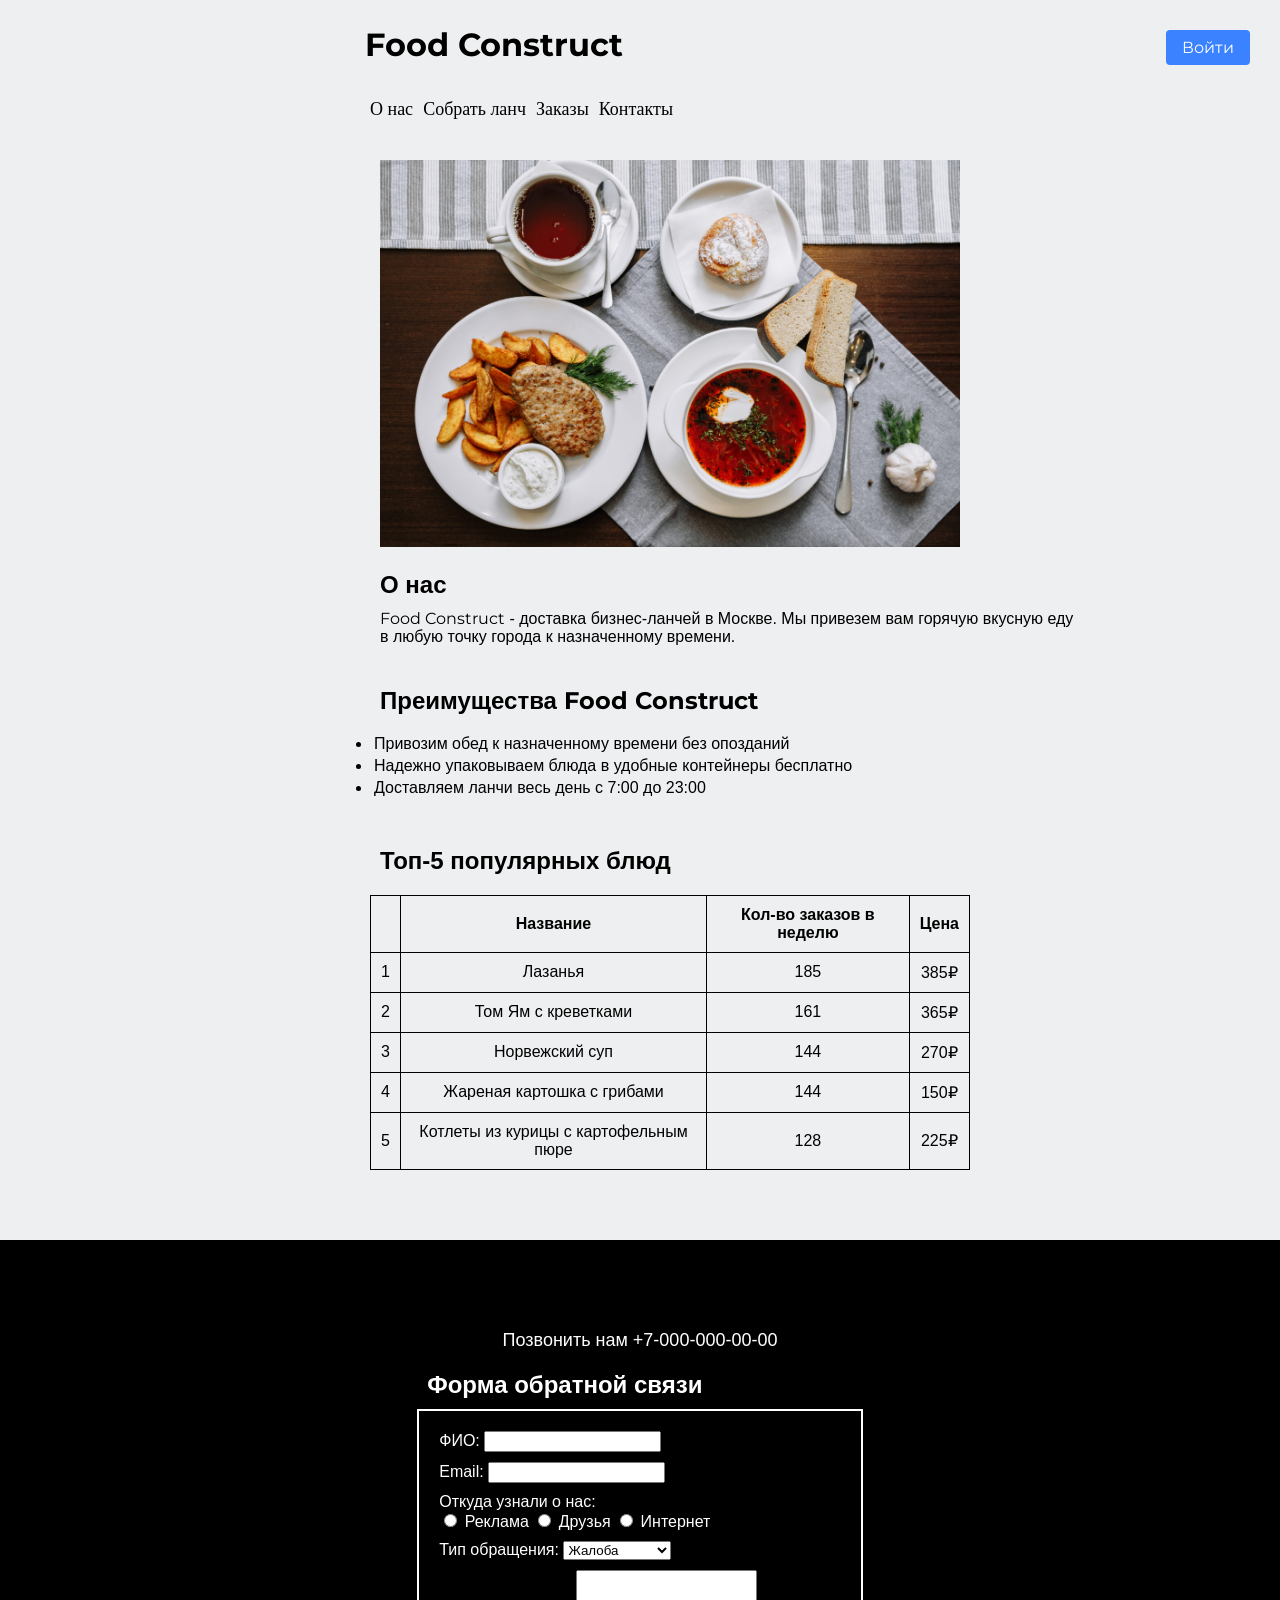
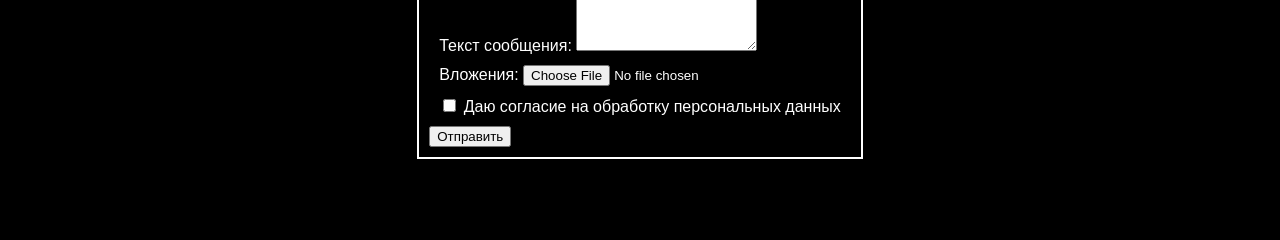
<file: index.html>
<!DOCTYPE html>
<html lang="ru">
<head>
    <meta charset="UTF-8">
    <meta name="viewport" content="width=device-width, initial-scale=1.0">
    <link rel="stylesheet" href="styles.css">
    <link rel="preconnect" href="https://fonts.googleapis.com">
    <link rel="preconnect" href="https://fonts.gstatic.com" crossorigin>
    <link href="https://fonts.googleapis.com/css2?family=Montserrat:ital,wght@0,100..900;1,100..900&display=swap" rel="stylesheet">
    <title>Food Construct</title>
</head>
<body>
    <div class="wrapper">
        <div class="header">
            <h1><span>Food Construct</span></h1>
            <div class="nav">
                <a href="" class="def">О нас</a>
                <a href="" class="def">Собрать ланч</a>
                <a href="" class="def">Заказы</a>
                <a href="contact.html" class="def">Контакты</a>
                <a href="auth.html" class="auth">Войти</a>
            </div>
        </div>
        <div class="main">
            <section class="about">
                <img src="lunch.jpg" alt="">
                <h2>О нас</h2>
                <p><span>Food Construct</span> - доставка бизнес-ланчей в Москве. Мы привезем вам горячую вкусную еду в любую точку города к назначенному времени.</p>
            </section>
            <section class="food">
                <h2>Преимущества <span>Food Construct</span></h2>
                <ul>
                    <li>Привозим обед к назначенному времени без опозданий</li>
                    <li>Надежно упаковываем блюда в удобные контейнеры бесплатно</li>
                    <li>Доставляем ланчи весь день с 7:00 до 23:00</li>
                </ul>
            </section>
            <section class="tab">
                <h2>Топ-5 популярных блюд</h2>
                <table>
                    <tr>
                        <td></td>
                        <td><b>Название</b></td>
                        <td><b>Кол-во заказов в неделю</b></td>
                        <td><b>Цена</b></td>
                    </tr>
                    <tr>
                        <td>1</td>
                        <td>Лазанья</td>
                        <td>185</td>
                        <td>385₽</td>
                    </tr>
                    <tr>
                        <td>2</td>
                        <td>Том Ям с креветками</td>
                        <td>161</td>
                        <td>365₽</td>
                    </tr>
                    <tr>
                        <td>3</td>
                        <td>Норвежский суп</td>
                        <td>144</td>
                        <td>270₽</td>
                    </tr>
                    <tr>
                        <td>4</td>
                        <td>Жареная картошка с грибами</td>
                        <td>144</td>
                        <td>150₽</td>
                    </tr>
                    <tr>
                        <td>5</td>
                        <td>Котлеты из курицы с картофельным пюре</td>
                        <td>128</td>
                        <td>225₽</td>
                    </tr>
                    
                </table>
            </section>
        </div>
        <div class="footer">
            <p>Позвонить нам +7-000-000-00-00</p>
            <section class="feedback">
                <h2>Форма обратной связи</h2>
                <form action="https://httpbin.org/post" method="POST" enctype="multipart/form-data">
                    <div class="form">
                        <label for="fullname">ФИО:</label>
                        <input type="text" id="fullname" name="fullname" required>
                    </div>
                    
                    <div class="form">
                        <label for="email">Email:</label>
                        <input type="email" id="email" name="email" required>
                    </div>

                    <div class="form">
                        <label>Откуда узнали о нас:</label>
                        <div>
                            <label><input type="radio" name="source" value="ads" required> Реклама</label>
                            <label><input type="radio" name="source" value="friends"> Друзья</label>
                            <label><input type="radio" name="source" value="internet"> Интернет</label>
                        </div>
                    </div>

                    <div class="form">
                        <label for="requestType">Тип обращения:</label>
                        <select id="requestType" name="request_type">
                            <option value="complaint">Жалоба</option>
                            <option value="suggestion">Предложение</option>
                        </select>
                    </div>

                    <div class="form">
                        <label for="message">Текст сообщения:</label>
                        <textarea id="message" name="message" rows="5" required></textarea>
                    </div>

                    <div class="form">
                        <label for="attachment">Вложения:</label>
                        <input type="file" id="attachment" name="attachment">
                    </div>

                    <div class="form">
                        <label>
                            <input type="checkbox" name="consent" required>
                            Даю согласие на обработку персональных данных
                        </label>
                    </div>

                    <button type="submit">Отправить</button>
                </form>
            </section>
        </div>
    </div>
</body>
</html>
</file>
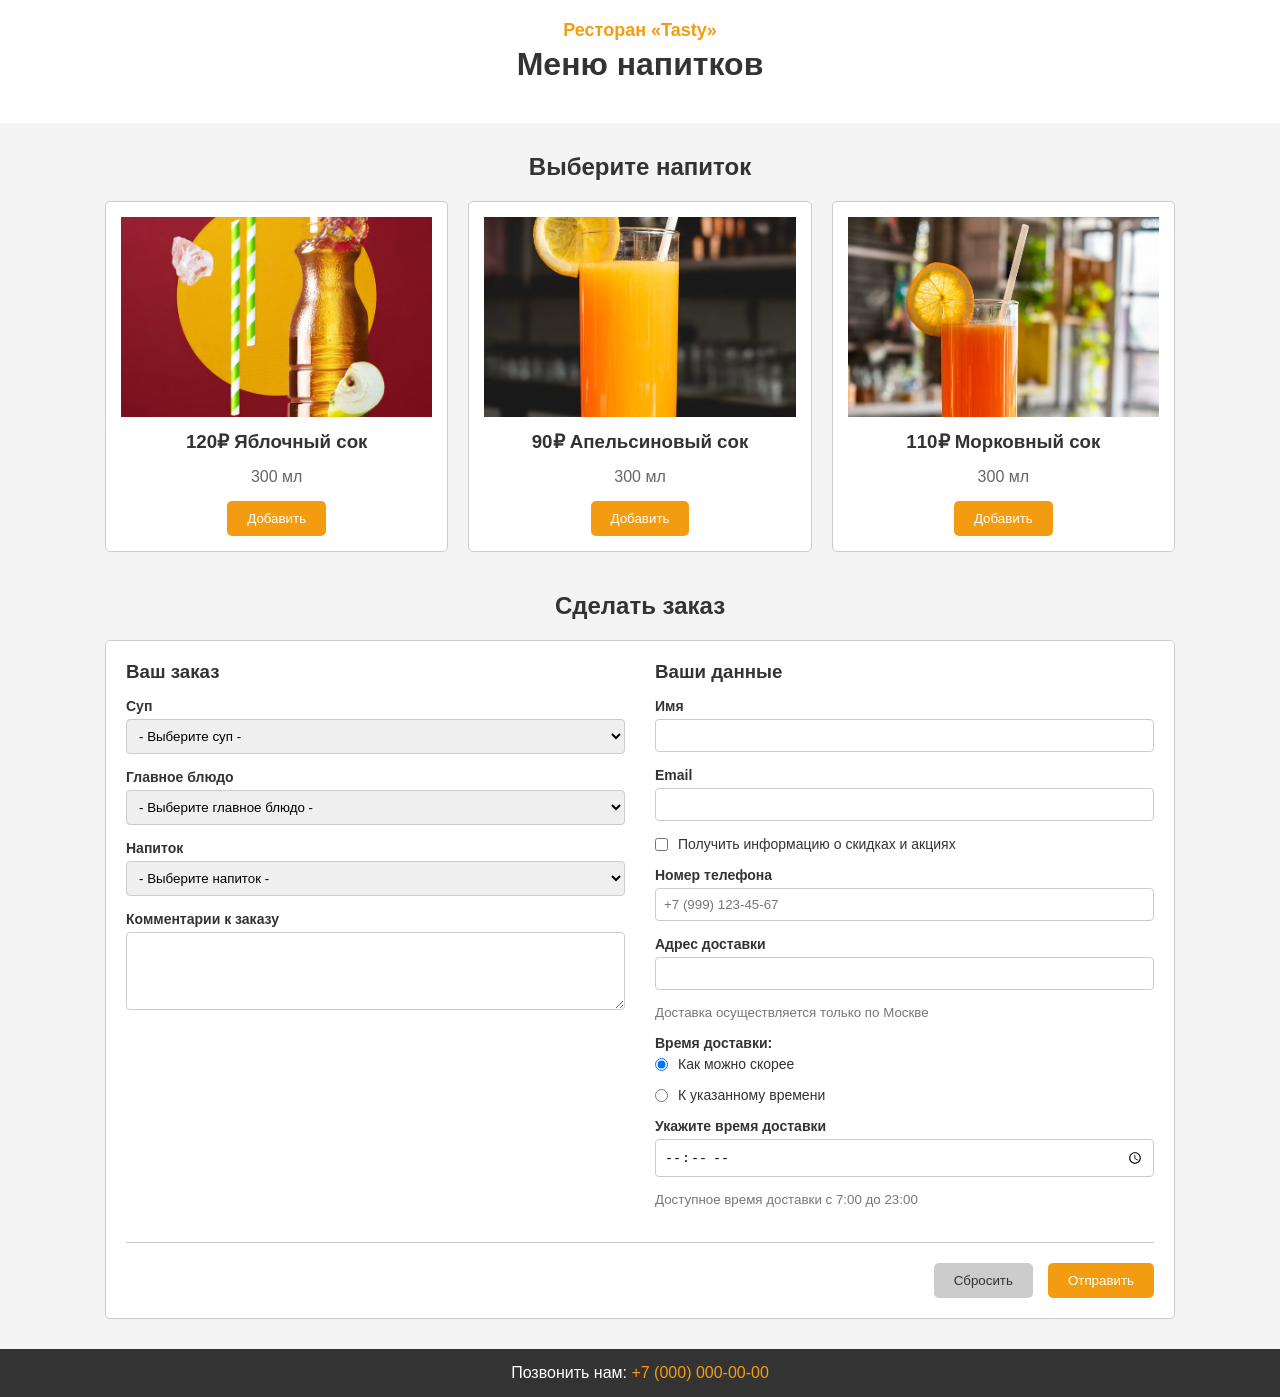
<file: lab_3/index.html>
<!DOCTYPE html>
<html lang="ru">
<head>
    <meta charset="UTF-8">
    <meta name="viewport" content="width=device-width, initial-scale=1.0">
    <title>Tasty</title>
    <link rel="stylesheet" href="styles.css">
</head>
<body>
    <header class="head">
        <div class="wrap">
            <p class="restaurant">Ресторан «Tasty»</p>
            <h1>Меню напитков</h1>
        </div>
    </header>

    <main class="main">
        <section class="drinks">
            <div class="wrap">
                <h2>Выберите напиток</h2>
                <div class="grid">
                    <article class="card">
                        <img src="images/apple-juice.png" alt="Яблочный сок" width="300" height="200">
                        <h3>120₽ Яблочный сок</h3>
                        <p>300 мл</p>
                        <button class="btn" type="button">Добавить</button>
                    </article>

                    <article class="card">
                        <img src="images/orange-juice.png" alt="Апельсиновый сок" width="300" height="200">
                        <h3>90₽ Апельсиновый сок</h3>
                        <p>300 мл</p>
                        <button class="btn" type="button">Добавить</button>
                    </article>

                    <article class="card">
                        <img src="images/carrot-juice.png" alt="Морковный сок" width="300" height="200">
                        <h3>110₽ Морковный сок</h3>
                        <p>300 мл</p>
                        <button class="btn" type="button">Добавить</button>
                    </article>
                </div>
            </div>
        </section>

        <section class="order">
            <div class="wrap">
                <h2>Сделать заказ</h2>
                <form class="form" action="https://httpbin.org/post" method="POST" enctype="multipart/form-data">
                    <div class="form-grid">
                        <div class="col">
                            <h3>Ваш заказ</h3>
                            
                            <label for="soup">Суп</label>
                            <select id="soup" name="soup">
                                <option value="">- Выберите суп -</option>
                                <option value="borsch">Борщ</option>
                                <option value="solyanka">Солянка</option>
                            </select>

                            <label for="main">Главное блюдо</label>
                            <select id="main" name="main">
                                <option value="">- Выберите главное блюдо -</option>
                                <option value="steak">Стейк</option>
                                <option value="pasta">Паста</option>
                            </select>

                            <label for="drink">Напиток</label>
                            <select id="drink" name="drink">
                                <option value="">- Выберите напиток -</option>
                                <option value="apple">Яблочный сок</option>
                                <option value="orange">Апельсиновый сок</option>
                                <option value="carrot">Морковный сок</option>
                            </select>

                            <label for="comment">Комментарии к заказу</label>
                            <textarea id="comment" name="comment" rows="4"></textarea>
                        </div>

                        <div class="col">
                            <h3>Ваши данные</h3>
                            
                            <label for="name">Имя</label>
                            <input type="text" id="name" name="name" required>

                            <label for="email">Email</label>
                            <input type="email" id="email" name="email" required>

                            <div class="check">
                                <input type="checkbox" id="subscribe" name="subscribe">
                                <label for="subscribe">Получить информацию о скидках и акциях</label>
                            </div>

                            <label for="phone">Номер телефона</label>
                            <input type="tel" id="phone" name="phone" pattern="\+7\s?\(?\d{3}\)?\s?\d{3}-?\d{2}-?\d{2}" placeholder="+7 (999) 123-45-67" required>

                            <label for="address">Адрес доставки</label>
                            <input type="text" id="address" name="address" required>
                            <small>Доставка осуществляется только по Москве</small>

                            <label>Время доставки:</label>
                            <div class="radio">
                                <input type="radio" id="asap" name="delivery_time" value="asap" checked>
                                <label for="asap">Как можно скорее</label>
                            </div>
                            <div class="radio">
                                <input type="radio" id="exact" name="delivery_time" value="exact">
                                <label for="exact">К указанному времени</label>
                            </div>

                            <label for="time">Укажите время доставки</label>
                            <input type="time" id="time" name="time" min="07:00" max="23:00">
                            <small>Доступное время доставки с 7:00 до 23:00</small>
                        </div>
                    </div>

                    <div class="actions">
                        <button type="reset" class="btn btn-grey">Сбросить</button>
                        <button type="submit" class="btn">Отправить</button>
                    </div>
                </form>
            </div>
        </section>
    </main>

    <footer class="foot">
        <div class="wrap">
            <p>Позвонить нам: <a href="tel:+70000000000">+7 (000) 000-00-00</a></p>
        </div>
    </footer>
</body>
</html>
</file>
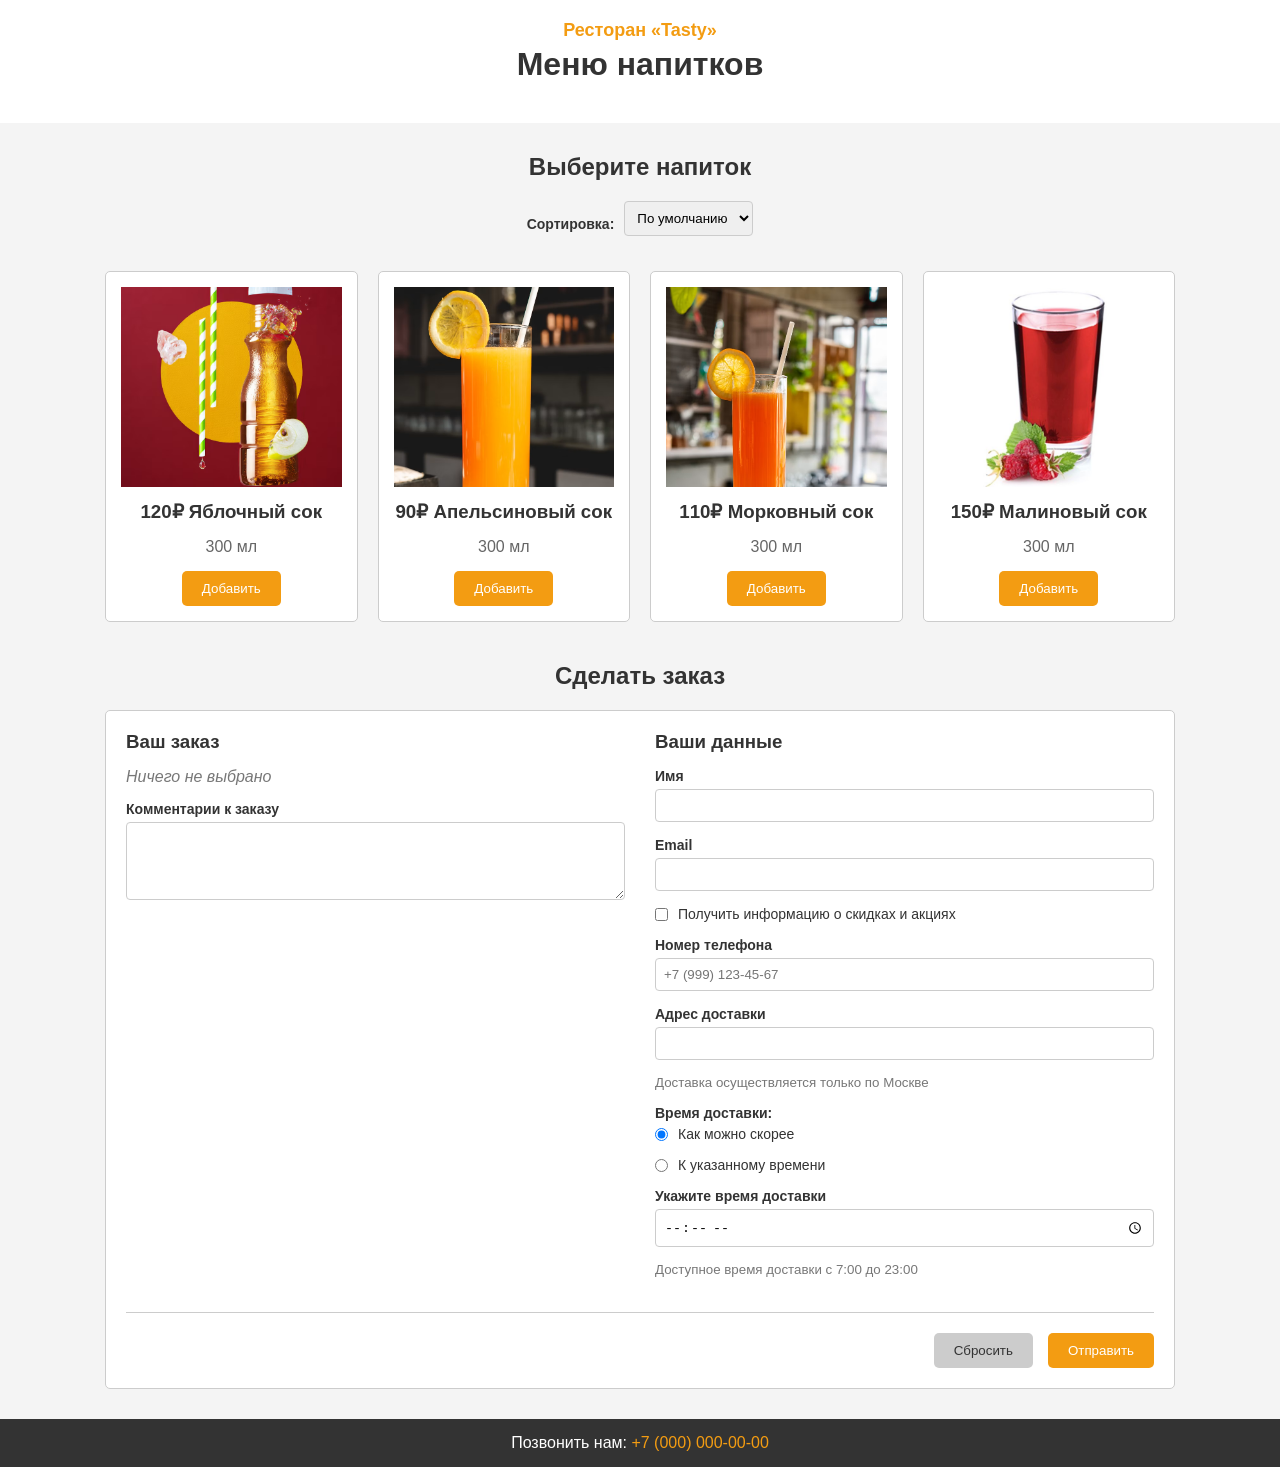
<file: lab_4/index.html>
<!DOCTYPE html>
<html lang="ru">
<head>
    <meta charset="UTF-8">
    <meta name="viewport" content="width=device-width, initial-scale=1.0">
    <title>Заказ напитков</title>
    <link rel="stylesheet" href="styles.css">
</head>
<body>
    <header class="head">
        <div class="wrap">
            <p class="restaurant">Ресторан «Tasty»</p>
            <h1>Меню напитков</h1>
        </div>
    </header>

    <main class="main">
        <section class="drinks">
            <div class="wrap">
                <h2>Выберите напиток</h2>
                <div class="controls">
                    <label for="sort">Сортировка:</label>
                    <select id="sort">
                        <option value="default">По умолчанию</option>
                        <option value="alphabet">По алфавиту</option>
                    </select>
                </div>
                <div class="grid">
                </div>
            </div>
        </section>

        <section class="order">
            <div class="wrap">
                <h2>Сделать заказ</h2>
                <form class="form" action="#" method="POST">
                    <div class="form-grid">
                        <div class="col">
                            <h3>Ваш заказ</h3>
                            <div id="cart">
                                <p class="empty">Ничего не выбрано</p>
                            </div>
                            <label for="comment">Комментарии к заказу</label>
                            <textarea id="comment" name="comment" rows="4"></textarea>
                        </div>

                        <div class="col">
                            <h3>Ваши данные</h3>
                            
                            <label for="name">Имя</label>
                            <input type="text" id="name" name="name" required>

                            <label for="email">Email</label>
                            <input type="email" id="email" name="email" required>

                            <div class="check">
                                <input type="checkbox" id="subscribe" name="subscribe">
                                <label for="subscribe">Получить информацию о скидках и акциях</label>
                            </div>

                            <label for="phone">Номер телефона</label>
                            <input type="tel" id="phone" name="phone" pattern="\+7\s?\(?\d{3}\)?\s?\d{3}-?\d{2}-?\d{2}" placeholder="+7 (999) 123-45-67" required>

                            <label for="address">Адрес доставки</label>
                            <input type="text" id="address" name="address" required>
                            <small>Доставка осуществляется только по Москве</small>

                            <label>Время доставки:</label>
                            <div class="radio">
                                <input type="radio" id="asap" name="delivery_time" value="asap" checked>
                                <label for="asap">Как можно скорее</label>
                            </div>
                            <div class="radio">
                                <input type="radio" id="exact" name="delivery_time" value="exact">
                                <label for="exact">К указанному времени</label>
                            </div>

                            <label for="time">Укажите время доставки</label>
                            <input type="time" id="time" name="time" min="07:00" max="23:00">
                            <small>Доступное время доставки с 7:00 до 23:00</small>
                            
                            <input type="hidden" id="drink-input" name="drink" value="">
                        </div>
                    </div>

                    <div class="actions">
                        <button type="reset" class="btn btn-grey">Сбросить</button>
                        <button type="submit" class="btn">Отправить</button>
                    </div>
                </form>
            </div>
        </section>
    </main>

    <footer class="foot">
        <div class="wrap">
            <p>Позвонить нам: <a href="tel:+70000000000">+7 (000) 000-00-00</a></p>
        </div>
    </footer>

    <script src="data.js"></script>
    <script src="main.js"></script>
</body>
</html>
</file>
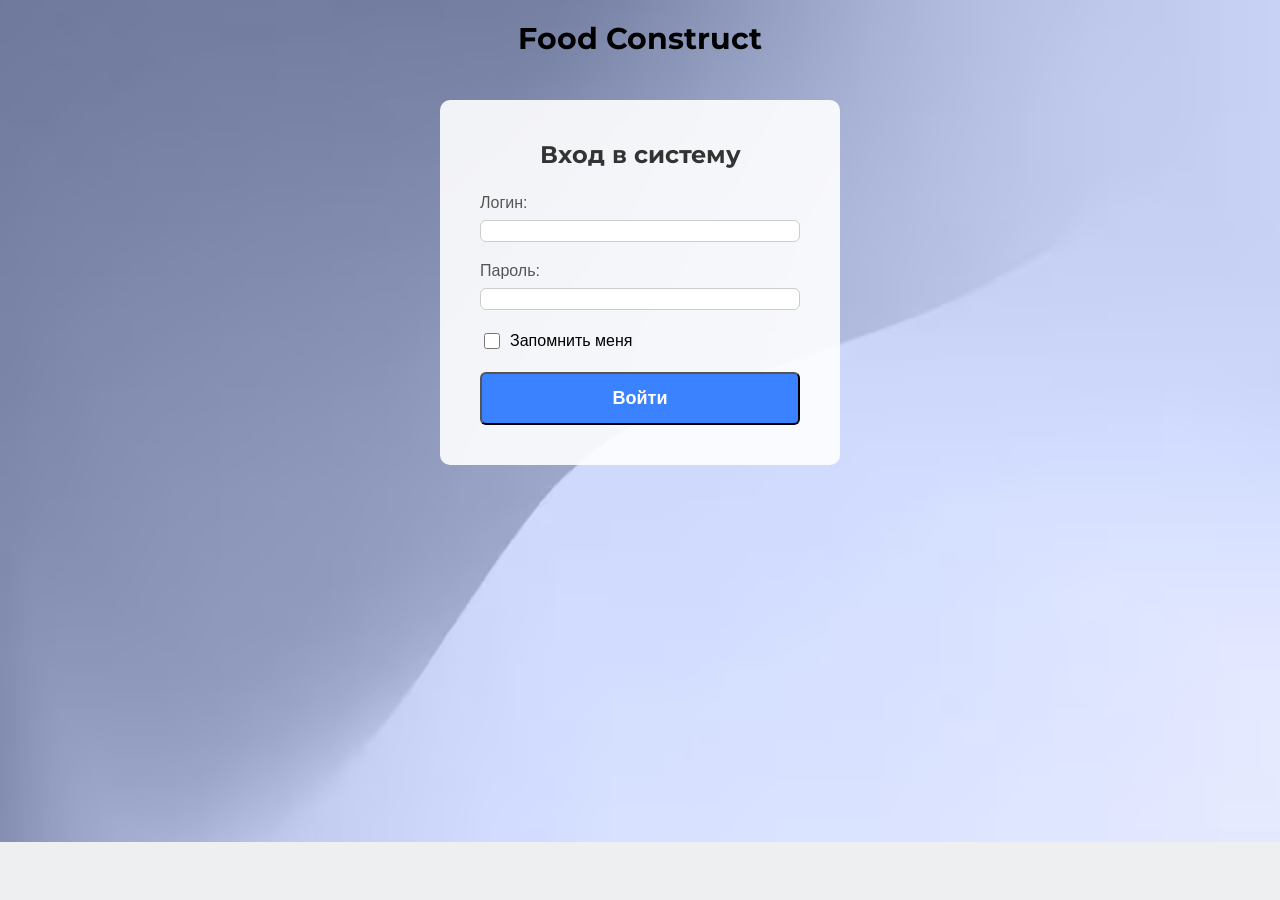
<file: auth.html>
<!DOCTYPE html>
<html lang="ru">
<head>
    <meta charset="UTF-8">
    <meta name="viewport" content="width=device-width, initial-scale=1.0">
    <title>Аутентификация</title>
    <link rel="stylesheet" href="auth.css">
    <link rel="preconnect" href="https://fonts.googleapis.com">
    <link rel="preconnect" href="https://fonts.gstatic.com" crossorigin>
    <link href="https://fonts.googleapis.com/css2?family=Montserrat:ital,wght@0,100..900;1,100..900&display=swap" rel="stylesheet">
</head>
<body>
    <img src="image copy.png" alt="">
    <div class="wrapper">
        <div class="header">
            <a href="index.html">Food Construct</a>
        </div>
        <div class="auth">
            <form action="https://httpbin.org/post" method="POST" class="auth-form">
                <h2>Вход в систему</h2>
                
                <div class="form">
                    <label for="login">Логин:</label>
                    <input type="text" id="login" name="login" required>
                </div>
                
                <div class="form">
                    <label for="password">Пароль:</label>
                    <input type="password" id="password" name="password" required>
                </div>
                
                <div class="checkbox">
                    <label>
                        <input type="checkbox" name="remember">
                        Запомнить меня
                    </label>
                </div>
                
                <button type="submit">Войти</button>
            </form>
        </div>
    </div>
</body>
</html>
</file>
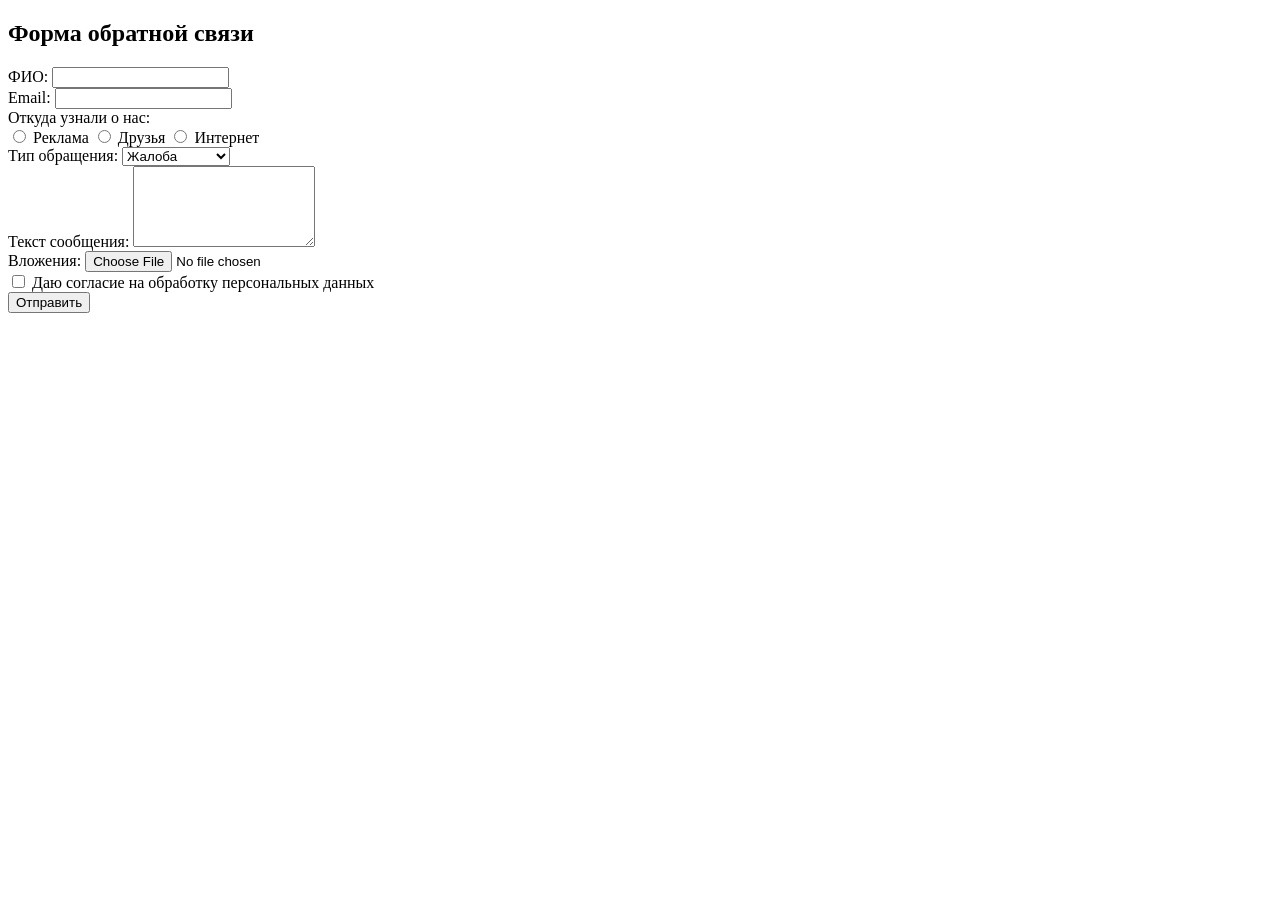
<file: contact.html>
<!DOCTYPE html>
<html lang="ru">
<head>
    <meta charset="UTF-8">
    <meta name="viewport" content="width=device-width, initial-scale=1.0">
    <title>Обратная связь</title>
</head>
<body>
    <div class="wrapper">
        <section class="feedback">
                <h2>Форма обратной связи</h2>
                <form action="https://httpbin.org/post" method="POST" enctype="multipart/form-data">
                    <div class="form">
                        <label for="fullname">ФИО:</label>
                        <input type="text" id="fullname" name="fullname" required>
                    </div>
                    
                    <div class="form">
                        <label for="email">Email:</label>
                        <input type="email" id="email" name="email" required>
                    </div>

                    <div class="form">
                        <label>Откуда узнали о нас:</label>
                        <div>
                            <label><input type="radio" name="source" value="ads" required> Реклама</label>
                            <label><input type="radio" name="source" value="friends"> Друзья</label>
                            <label><input type="radio" name="source" value="internet"> Интернет</label>
                        </div>
                    </div>

                    <div class="form">
                        <label for="requestType">Тип обращения:</label>
                        <select id="requestType" name="request_type">
                            <option value="complaint">Жалоба</option>
                            <option value="suggestion">Предложение</option>
                        </select>
                    </div>

                    <div class="form">
                        <label for="message">Текст сообщения:</label>
                        <textarea id="message" name="message" rows="5" required></textarea>
                    </div>

                    <div class="form">
                        <label for="attachment">Вложения:</label>
                        <input type="file" id="attachment" name="attachment">
                    </div>

                    <div class="form">
                        <label>
                            <input type="checkbox" name="consent" required>
                            Даю согласие на обработку персональных данных
                        </label>
                    </div>

                    <button type="submit">Отправить</button>
                </form>
        </section>
    </div>
</body>
</html>
</file>
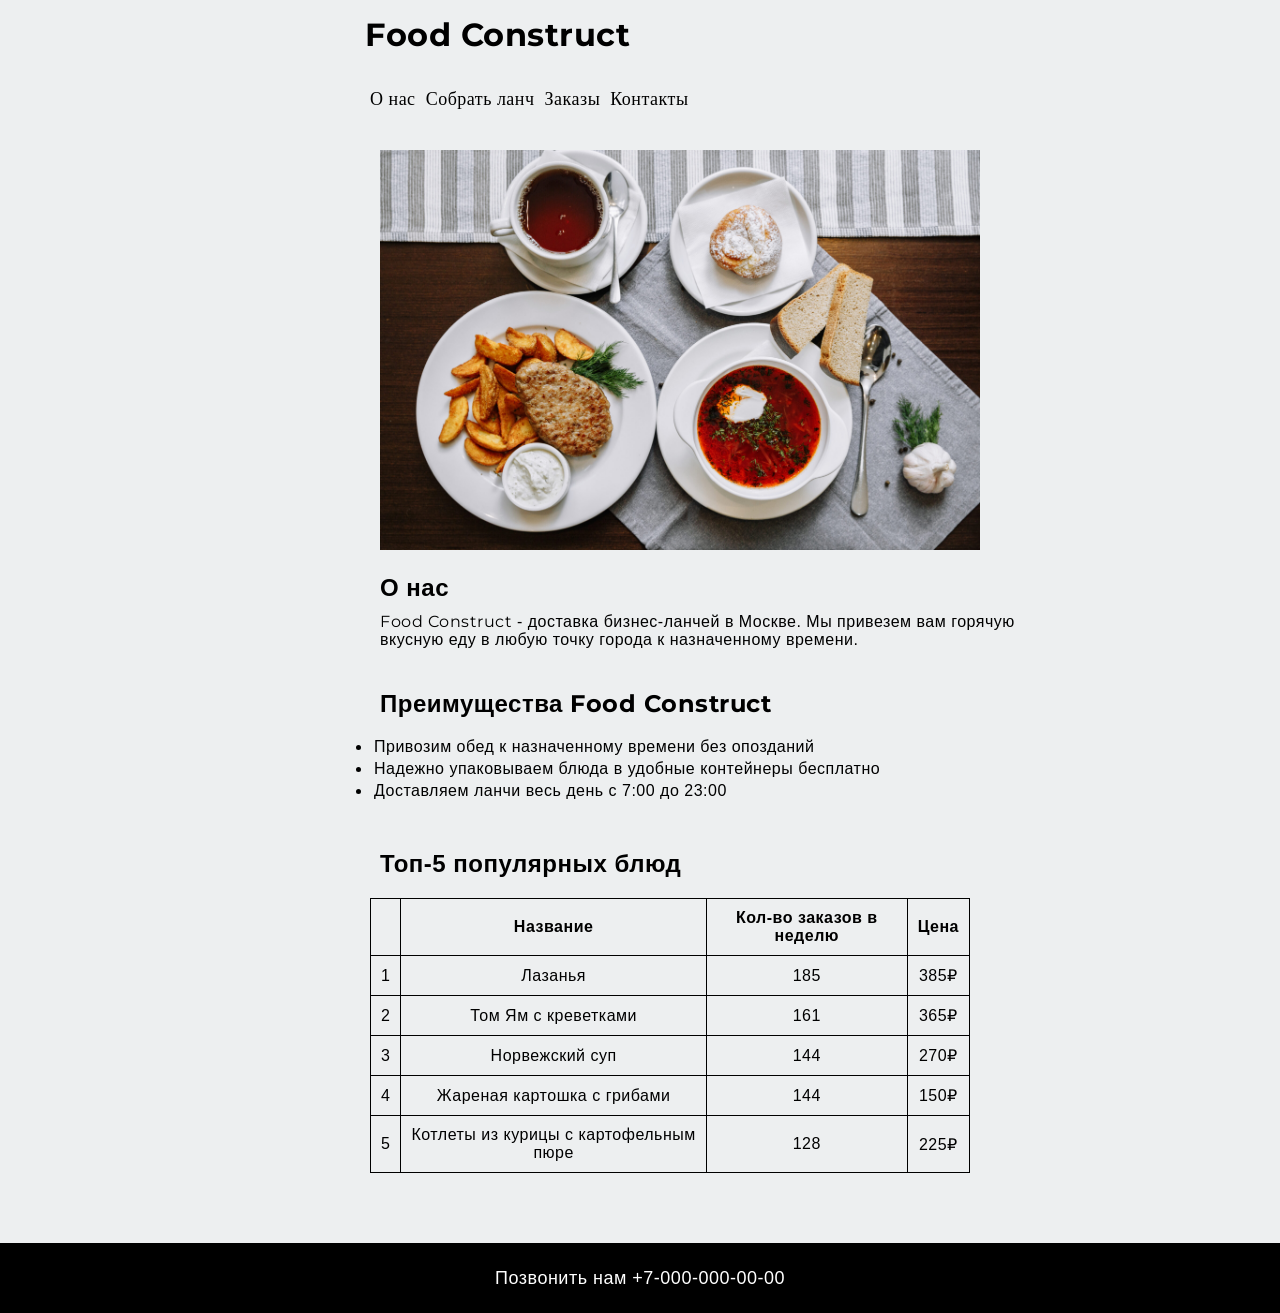
<file: first_task_Kropachev_Mikhail_251-371.html>
<!DOCTYPE html>
<html lang="ru">
<head>
    <meta charset="UTF-8">
    <meta name="viewport" content="width=device-width, initial-scale=1.0">
    <link rel="stylesheet" href="first_task_Kropachev_Mikhail_251-371.css">
    <link rel="preconnect" href="https://fonts.googleapis.com">
    <link rel="preconnect" href="https://fonts.gstatic.com" crossorigin>
    <link href="https://fonts.googleapis.com/css2?family=Montserrat:ital,wght@0,100..900;1,100..900&display=swap" rel="stylesheet">
    <title>Первое задание</title>
</head>
<body>
    <div class="wrapper">
        <div class="header">
            <h1><span>Food Construct</span></h1>
            <div class="nav">
                <a href="">О нас</a>
                <a href="">Собрать ланч</a>
                <a href="">Заказы</a>
                <a href="">Контакты</a>
            </div>
        </div>
        <div class="main">
            <section class="about">
                <img src="lunch.jpg" alt="">
                <h2>О нас</h2>
                <p><span>Food Construct</span> - доставка бизнес-ланчей в Москве. Мы привезем вам горячую вкусную еду в любую точку города к назначенному времени.</p>
            </section>
            <section class="food">
                <h2>Преимущества <span>Food Construct</span></h2>
                <ul>
                    <li>Привозим обед к назначенному времени без опозданий</li>
                    <li>Надежно упаковываем блюда в удобные контейнеры бесплатно</li>
                    <li>Доставляем ланчи весь день с 7:00 до 23:00</li>
                </ul>
            </section>
            <section class="tab">
                <h2>Топ-5 популярных блюд</h2>
                <table>
                    <tr>
                        <td></td>
                        <td><b>Название</b></td>
                        <td><b>Кол-во заказов в неделю</b></td>
                        <td><b>Цена</b></td>
                    </tr>
                    <tr>
                        <td>1</td>
                        <td>Лазанья</td>
                        <td>185</td>
                        <td>385₽</td>
                    </tr>
                    <tr>
                        <td>2</td>
                        <td>Том Ям с креветками</td>
                        <td>161</td>
                        <td>365₽</td>
                    </tr>
                    <tr>
                        <td>3</td>
                        <td>Норвежский суп</td>
                        <td>144</td>
                        <td>270₽</td>
                    </tr>
                    <tr>
                        <td>4</td>
                        <td>Жареная картошка с грибами</td>
                        <td>144</td>
                        <td>150₽</td>
                    </tr>
                    <tr>
                        <td>5</td>
                        <td>Котлеты из курицы с картофельным пюре</td>
                        <td>128</td>
                        <td>225₽</td>
                    </tr>
                    
                </table>
            </section>
        </div>
        <div class="footer">
            <p>Позвонить нам +7-000-000-00-00</p>
        </div>
    </div>
</body>
</html>
</file>
<file: styles.css>
body {
    margin: 0;
    background-color: #EDEFF0;
}
* {
    box-sizing: border-box;
    font-family: Arial;
}
span {
    font-family: Montserrat;
}
p, h1, h2, h3, h4, img {
    margin: 10px;
    padding: 0;
}

.header, .nav, .main, .about, .food, .tab {
    margin: 0px 0px 10px 40px;
    padding: 5px;
}

.auth {
    position: absolute;
    top: 30px;
    right: 30px;
    text-decoration: none;
    background-color: #3a82ff;
    color: #ffffff;
    padding: 8px 16px;
    border-radius: 4px;
    font-family: 'Montserrat';
    font-size: 16px;
    transition: background 0.3s;
}

.auth:hover {
    background-color: #2a62cc;
}

.wrapper {
    margin: 0px;
    margin-top: 10px;
    padding: 0px;
}

.header {
    width: 50%;
    margin: 0 auto;
}

.header h1 {
    margin-left: 40px;
    margin-bottom: 30px;
}

.header .nav {
    display: flex;
    gap: 10px;
}

.header .nav .def {
    color: #000000;
    text-decoration: none;
    font-family: 'Times New Roman', Times, serif;
    font-size: 18px;
}

.header .nav .def:hover {
    color: #3a82ff
}

.main {
    width: 50%;
    margin: 0 auto;
}

.main img {
    width: 600px;
    max-width: 100%;
}

.food ul, .food li {
    padding: 2px;
}

.about p {
    width: 700px;
}

.tab table, .tab table td, .tab table tr {
    border-style: solid;
    border-width: 1px;
    border-collapse: collapse;
    text-align: center;
    padding: 10px;
}

.tab table {
    margin-top: 20px;
    width: 600px;
}


.footer {
    display: flex;
    flex-direction: column;
    justify-content: center;
    align-items: center;
    position: relative;
    bottom: 0;
    margin: 50px 0px 0px 0px;
    width: 100%;
    min-height: 600px;
    background-color: #000000;
    color: #ffffff;
}

.footer form {
    max-width: 600px;
    padding: 10px;
    border: solid 2px white;
}

.form {
    margin: 10px;
}

.form textarea {
    resize: vertical;
}

.footer p {
    font-size: 18px;
}
</file>
<file: lab_3/styles.css>
* {
    box-sizing: border-box;
    margin: 0;
    padding: 0;
}

body {
    font-family: Arial, sans-serif;
    background-color: #f4f4f4;
    color: #333;
    min-height: 100vh;
    display: flex;
    flex-direction: column;
}

.wrap {
    max-width: 1100px;
    margin: 0 auto;
    padding: 0 15px;
    width: 100%;
}

.head {
    background-color: #fff;
    padding: 20px 0;
    text-align: center;
    margin-bottom: 30px;
}

.restaurant {
    font-size: 18px;
    font-weight: bold;
    color: #f39c12;
    margin-bottom: 5px;
}

.main {
    flex-grow: 1;
}

h1, h2 {
    text-align: center;
    margin-bottom: 20px;
}

h3 {
    margin-bottom: 15px;
}

.grid {
    display: grid;
    grid-template-columns: repeat(auto-fit, minmax(250px, 1fr));
    gap: 20px;
    margin-bottom: 40px;
}

.card {
    background-color: #fff;
    padding: 15px;
    text-align: center;
    border: 1px solid #ccc;
    border-radius: 5px;
}

.card img {
    width: 100%;
    height: 200px;
    object-fit: cover;
    margin-bottom: 10px;
}

.card p {
    color: #666;
    margin-bottom: 15px;
}

.btn {
    padding: 10px 20px;
    background-color: #f39c12;
    color: #fff;
    border: none;
    border-radius: 5px;
    cursor: pointer;
}

.btn-grey {
    background-color: #ccc;
    color: #333;
}

.form {
    background-color: #fff;
    padding: 20px;
    border: 1px solid #ccc;
    border-radius: 5px;
}

.form-grid {
    display: grid;
    grid-template-columns: 1fr 1fr;
    gap: 30px;
    margin-bottom: 20px;
}

label {
    display: block;
    margin-bottom: 5px;
    font-weight: bold;
    font-size: 14px;
}

input[type="text"],
input[type="email"],
input[type="tel"],
input[type="time"],
select,
textarea {
    width: 100%;
    padding: 8px;
    margin-bottom: 15px;
    border: 1px solid #ccc;
    border-radius: 4px;
}

small {
    display: block;
    margin-bottom: 15px;
    color: #777;
}

.check, .radio {
    display: flex;
    align-items: center;
    margin-bottom: 15px;
}

.check input, .radio input {
    width: auto;
    margin: 0 10px 0 0;
}

.check label, .radio label {
    font-weight: normal;
    margin-bottom: 0;
}

.actions {
    display: flex;
    justify-content: flex-end;
    gap: 15px;
    border-top: 1px solid #ccc;
    padding-top: 20px;
}

.foot {
    background-color: #333;
    color: #fff;
    padding: 15px 0;
    text-align: center;
    margin-top: 30px;
}

.foot a {
    color: #f39c12;
    text-decoration: none;
}

#comment {
    resize: vertical;
}

@media (max-width: 768px) {
    .form-grid {
        grid-template-columns: 1fr;
        gap: 15px;
    }
    
    .actions {
        flex-direction: column;
    }
}
</file>
<file: lab_4/styles.css>
* {
    box-sizing: border-box;
    margin: 0;
    padding: 0;
}

body {
    font-family: Arial;
    background-color: #f4f4f4;
    color: #333;
    min-height: 100vh;
    display: flex;
    flex-direction: column;
}

.wrap {
    max-width: 1100px;
    margin: 0 auto;
    padding: 0 15px;
    width: 100%;
}

.head {
    background-color: #fff;
    padding: 20px 0;
    text-align: center;
    margin-bottom: 30px;
}

.restaurant {
    font-size: 18px;
    font-weight: bold;
    color: #f39c12;
    margin-bottom: 5px;
}

.main {
    flex-grow: 1;
}

h1, h2 {
    text-align: center;
    margin-bottom: 20px;
}

h3 {
    margin-bottom: 15px;
}

.controls {
    display: flex;
    justify-content: center;
    align-items: center;
    gap: 10px;
    margin-bottom: 20px;
}

.controls select {
    padding: 8px;
    border-radius: 4px;
    border: 1px solid #ccc;
    width: auto;
}

.grid {
    display: grid;
    grid-template-columns: repeat(auto-fit, minmax(250px, 1fr));
    gap: 20px;
    margin-bottom: 40px;
}

.card {
    background-color: #fff;
    padding: 15px;
    text-align: center;
    border: 1px solid #ccc;
    border-radius: 5px;
    transition: border-color 0.3s;
}

.card.selected {
    border: 2px solid #f39c12;
}

.card img {
    width: 100%;
    height: 200px;
    object-fit: cover;
    margin-bottom: 10px;
}

.card p {
    color: #666;
    margin-bottom: 15px;
}

.btn {
    padding: 10px 20px;
    background-color: #f39c12;
    color: #fff;
    border: none;
    border-radius: 5px;
    cursor: pointer;
}

.btn-grey {
    background-color: #ccc;
    color: #333;
}

.form {
    background-color: #fff;
    padding: 20px;
    border: 1px solid #ccc;
    border-radius: 5px;
}

.form-grid {
    display: grid;
    grid-template-columns: 1fr 1fr;
    gap: 30px;
    margin-bottom: 20px;
}

label {
    display: block;
    margin-bottom: 5px;
    font-weight: bold;
    font-size: 14px;
}

#comment {
    resize: vertical;
}

input[type="text"],
input[type="email"],
input[type="tel"],
input[type="time"],
select,
textarea {
    width: 100%;
    padding: 8px;
    margin-bottom: 15px;
    border: 1px solid #ccc;
    border-radius: 4px;
}

small {
    display: block;
    margin-bottom: 15px;
    color: #777;
}

.check, .radio {
    display: flex;
    align-items: center;
    margin-bottom: 15px;
}

.check input, .radio input {
    width: auto;
    margin: 0 10px 0 0;
}

.check label, .radio label {
    font-weight: normal;
    margin-bottom: 0;
}

.cart-item {
    display: flex;
    justify-content: space-between;
    margin-bottom: 10px;
    padding-bottom: 5px;
    border-bottom: 1px dashed #ccc;
}

.cart-item.total {
    font-weight: bold;
    border-bottom: none;
    margin-top: 15px;
    font-size: 18px;
}

.cart-label {
    font-weight: bold;
}

.empty {
    color: #777;
    font-style: italic;
    margin-bottom: 15px;
}

.actions {
    display: flex;
    justify-content: flex-end;
    gap: 15px;
    border-top: 1px solid #ccc;
    padding-top: 20px;
}

.foot {
    background-color: #333;
    color: #fff;
    padding: 15px 0;
    text-align: center;
    margin-top: 30px;
}

.foot a {
    color: #f39c12;
    text-decoration: none;
}

@media (max-width: 768px) {
    .form-grid {
        grid-template-columns: 1fr;
        gap: 15px;
    }
    
    .actions {
        flex-direction: column;
    }
}
</file>
<file: auth.css>
body {
    margin: 0;
    background-color: #EDEFF0;
}

body img {
    position: absolute;
    margin: 0;
    width: 100%;
    z-index: -1;
}

* {
    box-sizing: border-box;
    font-family: Arial;
}
p, h1, h2, h3, h4, img {
    margin: 10px;
    padding: 0;
}

.wrapper {
    margin: auto 0;
    padding-top: 100px;
    display: flex;
    flex-direction: column;
    justify-content: center;
    align-items: center;
    gap: 50px;
    font-family: 'Montserrat';
}

.header {
    position: absolute;
    top: 20px;
}

.header a {
    text-decoration: none;
    color: black;
    font-family: Montserrat;
    font-weight: bold;
    font-size: 30px;
}

.auth {
    background: rgba(255, 255, 255, 0.9);
    padding: 40px;
    border-radius: 10px;
    width: 100%;
    max-width: 400px;
}

.auth-form h2 {
    text-align: center;
    margin-top: 0;
    margin-bottom: 25px;
    color: #333333;
    font-family: Montserrat, sans-serif;
}

.form {
    margin-bottom: 20px;
}

.form label {
    display: block;
    margin-bottom: 8px;
    font-weight: 500;
    color: #555555;
}

.form input[type="text"], .form input[type="password"] {
    width: 100%;
    border: 1px solid #cccccc;
    border-radius: 6px;
    font-size: 16px;
    box-sizing: border-box;
    font-family: Arial;
}

.checkbox {
    display: flex;
    align-items: center;
    margin-bottom: 20px;
}

.checkbox label {
    display: flex;
    align-items: center;
    margin: 0;
}

.checkbox input {
    margin-right: 10px;
    width: 16px;
    height: 16px;
}

.auth-form button {
    width: 100%;
    padding: 14px;
    background-color: #3a82ff;
    color: white;
    border-radius: 6px;
    font-size: 18px;
    transition: background 0.3s;
    font-weight: bold;
}

.auth-form button:hover {
    background-color: #2a62cc;
}
</file>
<file: first_task_Kropachev_Mikhail_251-371.css>
body {
    margin: 0;
    background-color: #EDEFF0;
}
* {
    box-sizing: border-box;
    font-family: Arial;
    letter-spacing: 0.5px;
}
span {
    font-family: Montserrat;
}
p, h1, h2, h3, h4, img {
    margin: 10px;
    padding: 0;
}

.header, .nav, .main, .about, .food, .tab {
    margin: 0px 0px 10px 40px;
    padding: 5px;
}

.wrapper {
    margin: 0px;
    padding: 0px;
}

.header {
    width: 50%;
    margin: 0 auto;
}

.header h1 {
    margin-left: 40px;
    margin-bottom: 30px;
}

.header .nav {
    display: flex;
    gap: 10px;
}

.header .nav a {
    color: #000000;
    text-decoration: none;
    font-family: 'Times New Roman', Times, serif;
    font-size: 18px;
}

.header .nav a:hover {
    color: #3a82ff
}

.main {
    width: 50%;
    margin: 0 auto;
}

.main img {
    width: 600px;
}

.food ul, .food li {
    padding: 2px;
}

.about p {
    width: 700px;
}

.tab table, .tab table td, .tab table tr {
    border-style: solid;
    border-width: 1px;
    border-collapse: collapse;
    text-align: center;
    padding: 10px;
}

.tab table {
    margin-top: 20px;
    width: 600px;
}


.footer {
    display: flex;
    justify-content: center;
    align-items: center;
    position: relative;
    bottom: 0;
    margin: 50px 0px 0px 0px;
    width: 100%;
    height: 70px;
    background-color: #000000;
}

.footer p {
    color: #ffffff;
    font-size: 18px;
}
</file>
